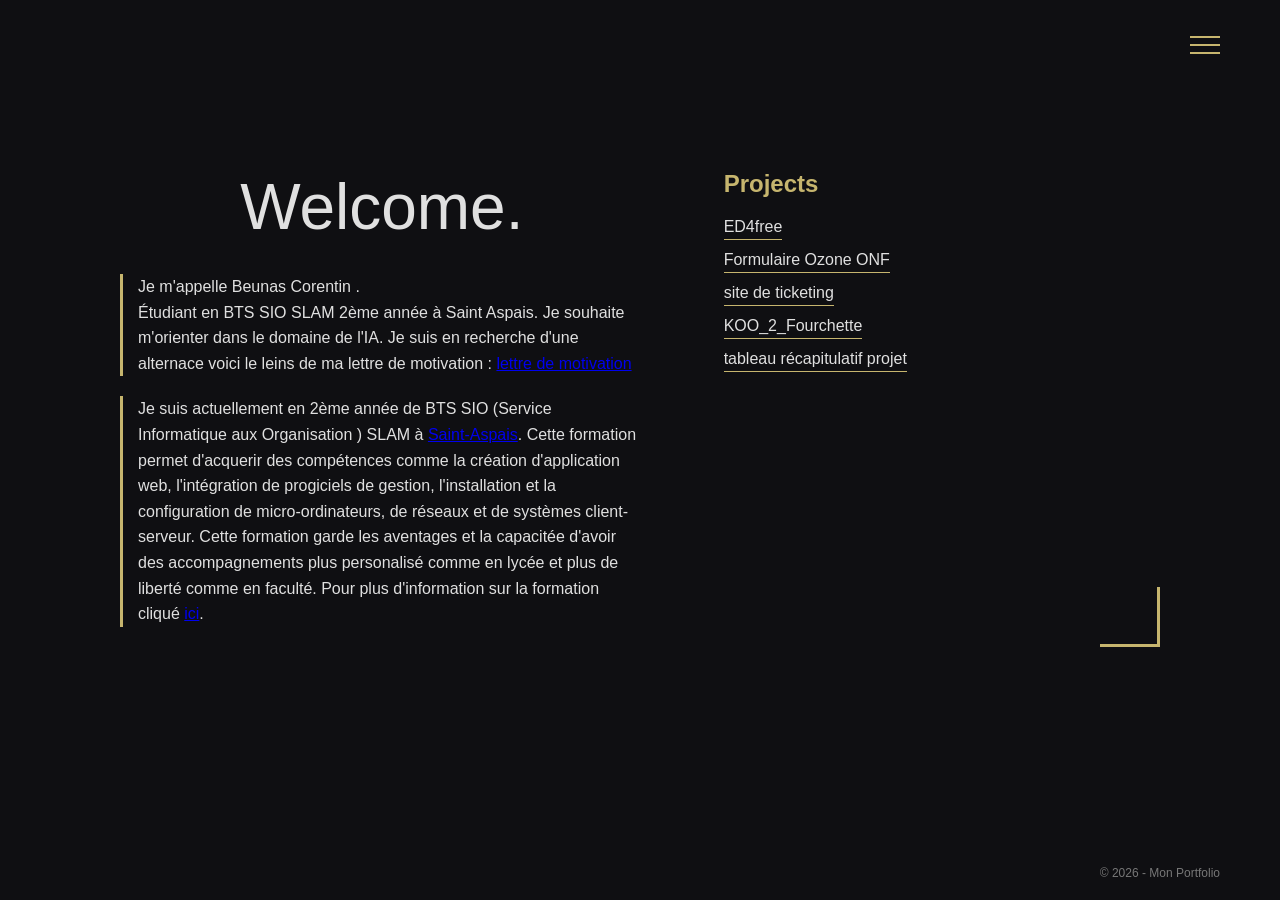
<file: index.html>
<!DOCTYPE html>
<html lang="fr">
<head>
    <meta charset="UTF-8">
    <meta name="viewport" content="width=device-width, initial-scale=1.0">
    <title>Mon Portfolio</title>
    <link rel="stylesheet" href="style.css">
</head>
<body>

<header>
    <div class="logo"></div>
    <div class="menu-deroulant" id="menu">
        <div class="barres" id="barres">
            <span></span>
            <span></span>
            <span></span>
        </div>

        <div class="menu-contenu" id="menuContenu">
            <a href="contact.html">Contact</a>
            <a href="veille.html">Veille technologique</a>
            <a href="parcours.html">Parcours professionnel</a>
            <a href="competences.html">Compétences techniques</a>
            <a href="cv_beunas_corentin_licence_informatique_en_apprentissage_ (1).pdf" target="_blank" class="btn-cv">Voir mon CV</a>
            <a href="cv_beunas_corentin_licence_informatique_en_apprentissage_ (1).pdf" download class="btn-cv">Télécharger mon CV</a>
        </div>
    </div>
</header>

<main class="containerindex">

    <section class="intro">
        <h1>Welcome.</h1>
        <p>
            Je m'appelle Beunas Corentin <strong></strong>.<br>
            Étudiant en BTS SIO SLAM 2ème année à Saint Aspais.
            Je souhaite m'orienter dans le domaine de l'IA.
            Je suis en recherche d'une alternace voici le leins de ma lettre de motivation : <a href="Lettre_de_motivation_alterance_beunas_corentin.pdf" target="_blank">lettre de motivation</a>
        </p>
        <p>
            Je suis actuellement en 2ème année de BTS SIO (Service Informatique aux Organisation ) SLAM à <a href="https://institutionsaintaspais.fr/campus/">Saint-Aspais</a>. Cette formation permet d'acquerir des compétences comme
            la création  d'application web, l'intégration de progiciels de gestion, l'installation et la configuration de micro-ordinateurs, de réseaux et de systèmes client-serveur.
            Cette formation garde les aventages et la capacitée d'avoir des accompagnements plus personalisé comme en lycée et plus de liberté comme en faculté. Pour plus d'information sur la formation cliqué <a href="https://www.legifrance.gouv.fr/jorf/id/JORFTEXT000049926463">ici</a>.
            

            



        </p>
    </section>
    

    <section class="projects">
        <h2>Projects</h2>
        <ul>
            <li><a href="projet1.html">ED4free</a></li>
            <li><a href="projet2.html">Formulaire Ozone ONF</a></li>
            <li><a href="ticket.html">site de ticketing</a></li>
            <li><a href="KOO2FOURCHETTE.html">KOO_2_Fourchette</a></li>
            <a href="tableaurésumerprojets.pdf" target="_blank" class="btn-cv">tableau récapitulatif projet</a>
        </ul>

        <div class="decor-project"></div>
    </section>

</main>

<footer>
    <p>© 2026 - Mon Portfolio</p>
</footer>

<script>
const barres = document.getElementById("barres");
const menu = document.getElementById("menu");
const menuContenu = document.getElementById("menuContenu");

barres.addEventListener("click", () => {
    menuContenu.classList.toggle("open");
});

menu.addEventListener("mouseleave", () => {
    menuContenu.classList.remove("open");
});
</script>

</body>
</html>
</file>
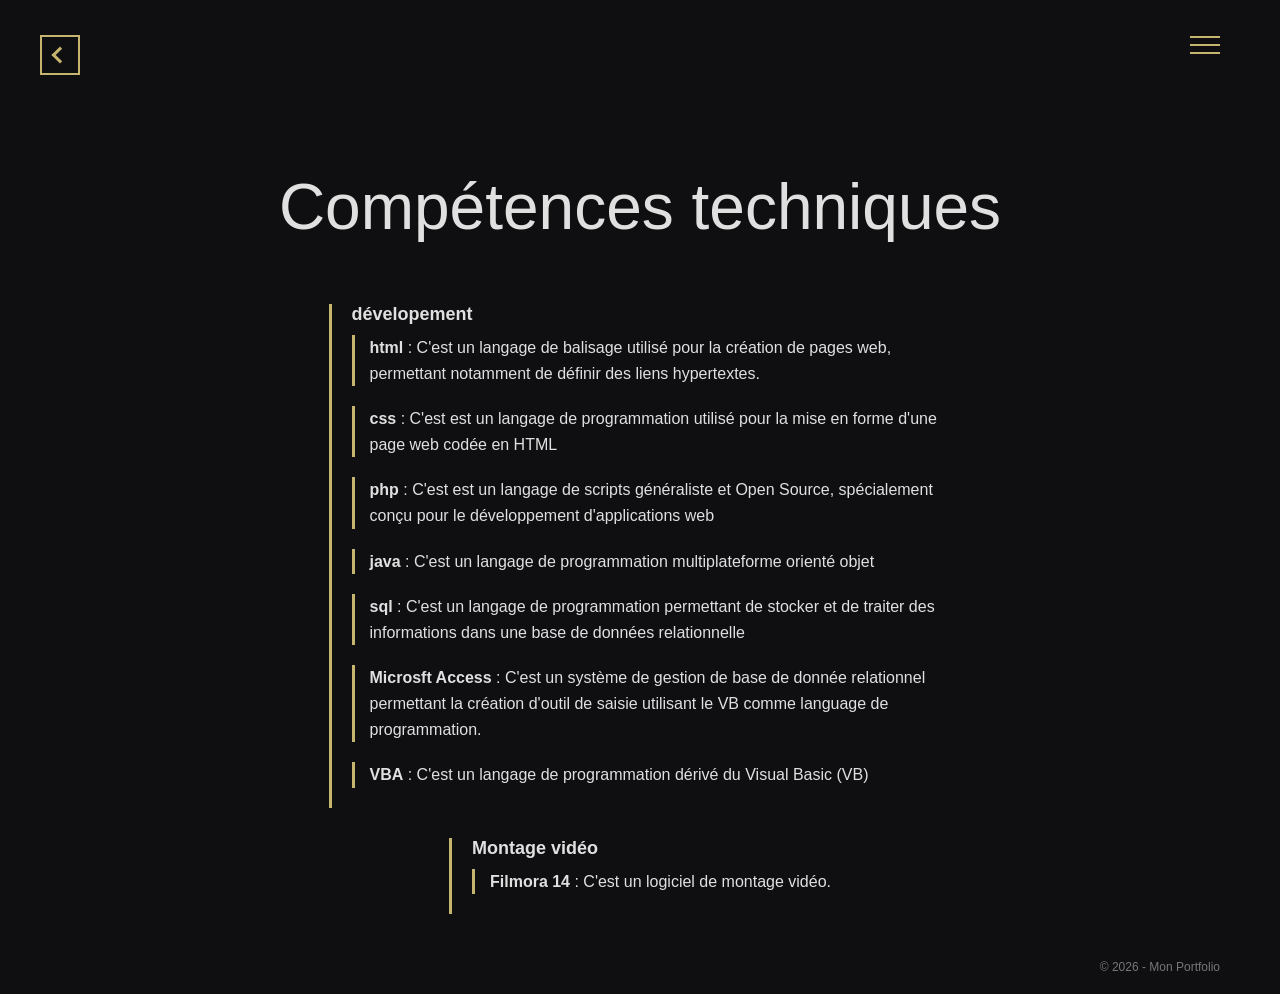
<file: competences.html>
<!DOCTYPE html>
<html lang="fr">
<head>
    <meta charset="UTF-8">
    <meta name="viewport" content="width=device-width, initial-scale=1.0">
    <title>Compétences techniques</title>
    <link rel="stylesheet" href="style.css">
</head>
<body>

<header>
    <a href="index.html" class="btn-retour" aria-label="Retour à l'accueil">
        <span></span>
    </a>

    <div class="logo"></div>
    <div class="menu-deroulant">
        <div class="barres" id="barres">
            <span></span>
            <span></span>
            <span></span>
        </div>

        <div class="menu-contenu" id="menuContenu">
            <a href="contact.html">Contact</a>
            <a href="veille.html">Veille technologique</a>
            <a href="parcours.html">Information pratique</a>
            <a href="competences.html">Compétences techniques</a>
            <a href="cv_beunas_corentin_licence_informatique_en_apprentissage_ (1).pdf" target="_blank" class="btn-cv">Voir mon CV</a>
            <a href="cv_beunas_corentin_licence_informatique_en_apprentissage_ (1).pdf" download class="btn-cv">Télécharger mon CV</a>
        </div>
        </div>
    </div>

</header>

<main class="container">

    <section class="intro">
        <h1>Compétences techniques</h1>
        <div class="bloc-parcours">
            <h3>dévelopement</h3>
            <p>
<strong>html</strong> : C'est un langage de balisage utilisé pour la création de pages web, permettant notamment de définir des liens hypertextes.
</p>
 <p>
<strong>css</strong> :  C'est est un langage de programmation utilisé pour la mise en forme d'une page web codée en HTML
</p>
 <p>
<strong>php</strong> : C'est est un langage de scripts généraliste et Open Source, spécialement conçu pour le développement d'applications web
</p>
 <p>
<strong>java</strong> : C'est un langage de programmation multiplateforme orienté objet
</p>
<p>
<strong>sql</strong> : C'est un langage de programmation permettant de stocker et de traiter des informations dans une base de données relationnelle
</p>
 <p>
<strong>Microsft Access</strong> : C'est un système de gestion de base de donnée relationnel permettant la création d'outil de saisie utilisant le VB comme language de programmation.
            </p>
             <p>
<strong>VBA</strong> : C'est un langage de programmation dérivé du Visual Basic (VB)
            </p>
        </div>


        <div class="bloc-parcours">
            <h3>Montage vidéo</h3>
            <p>
                <strong>Filmora 14</strong> : C'est un logiciel de montage vidéo.
            </p>
</div>

    </section>

</main>

<footer>
    <p>© 2026 - Mon Portfolio</p>
</footer>


<script>
const barres = document.getElementById("barres");
const menuContenu = document.getElementById("menuContenu");

barres.addEventListener("click", () => {
    menuContenu.classList.toggle("open");
});

document.addEventListener("click", (e) => {
    if (!e.target.closest(".menu-deroulant")) {
        menuContenu.classList.remove("open");
    }
});
</script>

</body>
</html>
</file>
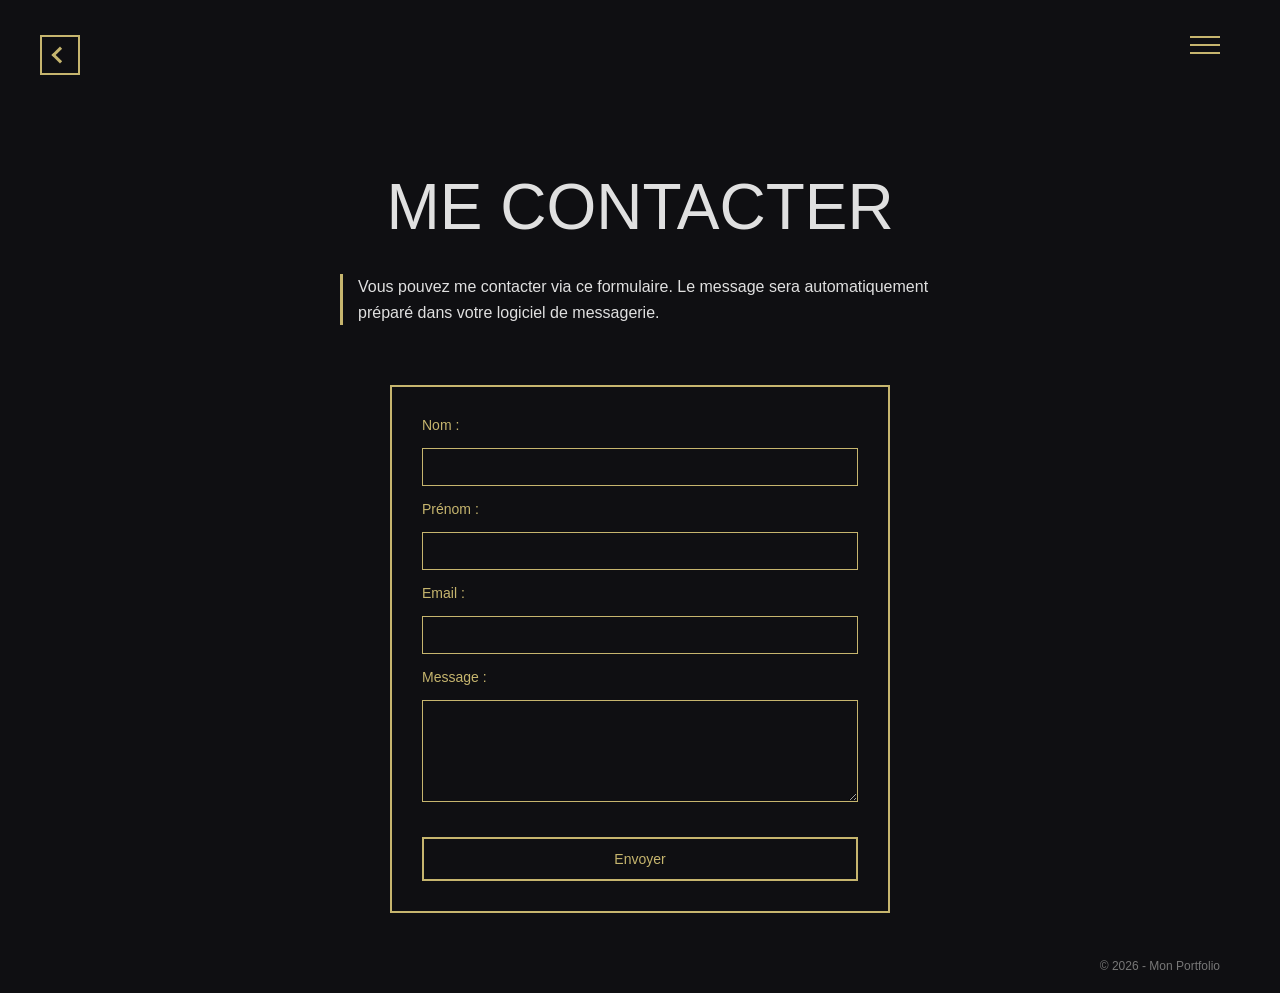
<file: contact.html>
<!DOCTYPE html>
<html lang="fr">
<head>
    <meta charset="UTF-8">
    <meta name="viewport" content="width=device-width, initial-scale=1.0">
    <title>Contact - Mon Portfolio</title>
    <link rel="stylesheet" href="style.css">
</head>
<body>

<header>
    <a href="index.html" class="btn-retour" aria-label="Retour à l'accueil">
        <span></span>
    </a>
    <div class="logo"></div>

 
    <div class="menu-deroulant">
        <div class="barres" id="barres">
            <span></span>
            <span></span>
            <span></span>
        </div>

        <div class="menu-contenu" id="menuContenu">
            <a href="contact.html">Contact</a>
            <a href="veille.html">Veille technologique</a>
            <a href="parcours.html">Information pratique</a>
            <a href="competences.html">Compétences techniques</a>
            <a href="cv_beunas_corentin_licence_informatique_en_apprentissage_ (1).pdf" target="_blank" class="btn-cv">Voir mon CV</a>
            <a href="cv_beunas_corentin_licence_informatique_en_apprentissage_ (1).pdf" download class="btn-cv">Télécharger mon CV</a>
        </div>
    </div>
</header>

<main class="container">


    <section class="intro">
        <h1>ME CONTACTER</h1>

        <p>
            Vous pouvez me contacter via ce formulaire.
            Le message sera automatiquement préparé dans votre logiciel de messagerie.
        </p>
    
        <div class="cadre-contact">
    <form class="form-contact" onsubmit="envoyerMail(event)">
      
        <form class="form-contact" onsubmit="envoyerMail(event)">

            <label>Nom   :</label>
            <input type="text" id="nom" required>

            <label>Prénom   :</label>
            <input type="text" id="prenom" required>

            <label>Email :</label>
            <input type="email" id="email" required>

            <label>Message   :</label>
            <textarea id="message" rows="5" required></textarea>

            <button type="submit">Envoyer</button>
        </form>
        </form>
</div>
</section>

</main>

<footer>
    <p>© 2026 - Mon Portfolio</p>
</footer>


<script>

const barres = document.getElementById("barres");
const menuContenu = document.getElementById("menuContenu");

barres.addEventListener("click", () => {
    menuContenu.classList.toggle("open");
});

document.addEventListener("click", (e) => {
    if (!e.target.closest(".menu-deroulant")) {
        menuContenu.classList.remove("open");
    }
});

function envoyerMail(e) {
    e.preventDefault();

    const nom = document.getElementById("nom").value;
    const prenom = document.getElementById("prenom").value;
    const email = document.getElementById("email").value;
    const message = document.getElementById("message").value;

    const destinataire = "corentinbeunas@gmail.com";
    const sujet = encodeURIComponent("Contact depuis le portfolio");
    const corps = encodeURIComponent(
        "Nom : " + nom + "\n" +
        "Prénom : " + prenom + "\n" +
        "Email : " + email + "\n\n" +
        "Message :\n" + message
    );

    window.location.href =
        `mailto:${destinataire}?subject=${sujet}&body=${corps}`;
}
</script>

</body>
</html>
</file>
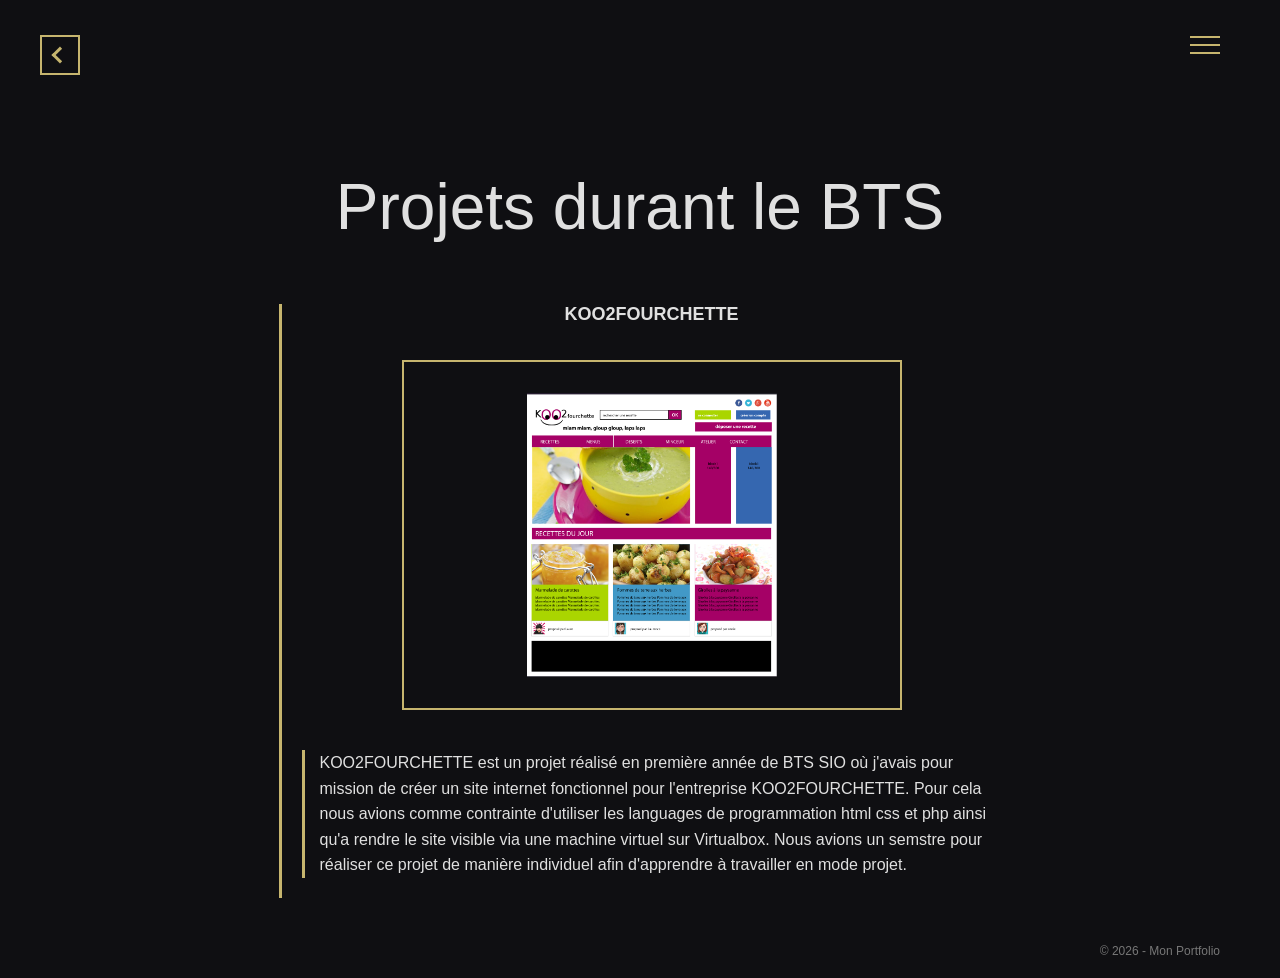
<file: KOO2FOURCHETTE.html>
<!DOCTYPE html>
<html lang="fr">
<head>
    <meta charset="UTF-8">
    <title>Projets durant le BTS - Mon Portfolio</title>
    <link rel="stylesheet" href="style.css">
</head>
<body>

<header>
    <a href="index.html" class="btn-retour" aria-label="Retour à l'accueil">
        <span></span>
    </a>

    <div class="logo"></div>

    <div class="menu-deroulant">
        <div class="barres" id="barres">
            <span></span>
            <span></span>
            <span></span>
        </div>

        <div class="menu-contenu" id="menuContenu">
            <a href="contact.html">Contact</a>
            <a href="veille.html">Veille technologique</a>
            <a href="parcours.html">Information pratique</a>
            <a href="competences.html">Compétences techniques</a>
            <a href="cv_beunas_corentin_licence_informatique_en_apprentissage_ (1).pdf" target="_blank" class="btn-cv">Voir mon CV</a>
            <a href="cv_beunas_corentin_licence_informatique_en_apprentissage_ (1).pdf" download class="btn-cv">Télécharger mon CV</a>
        </div>
    </div>
</header>

<main class="container projet1">

    <section class="intro">

        <h1>Projets durant le BTS</h1>

        <div class="bloc-parcours">
            <h3>KOO2FOURCHETTE</h3>
    <section class="intro">
        <div class="cadreimage">
    <img src="KOO2FOURCHETTE.png" alt="Photo de présentation" class="image-portfolio">
</div>
            <p>
                KOO2FOURCHETTE est un projet réalisé en première année de BTS SIO où j'avais pour mission de créer un
                site internet fonctionnel pour l'entreprise KOO2FOURCHETTE. Pour cela nous avions comme contrainte d'utiliser les languages de programmation html css et php
                ainsi qu'a rendre le site visible via une machine virtuel sur Virtualbox. Nous avions un semstre pour réaliser ce projet de manière individuel afin d'apprendre à travailler en mode projet.

            </p>
        </div>
    </section>
</main>

<footer>
    <p>© 2026 - Mon Portfolio</p>
</footer>

<script>
const barres = document.getElementById("barres");
const menuContenu = document.getElementById("menuContenu");

barres.addEventListener("click", () => {
    menuContenu.classList.toggle("open");
});

document.addEventListener("click", (e) => {
    if (!e.target.closest(".menu-deroulant")) {
        menuContenu.classList.remove("open");
    }
});
</script>

</body>
</html>
</file>
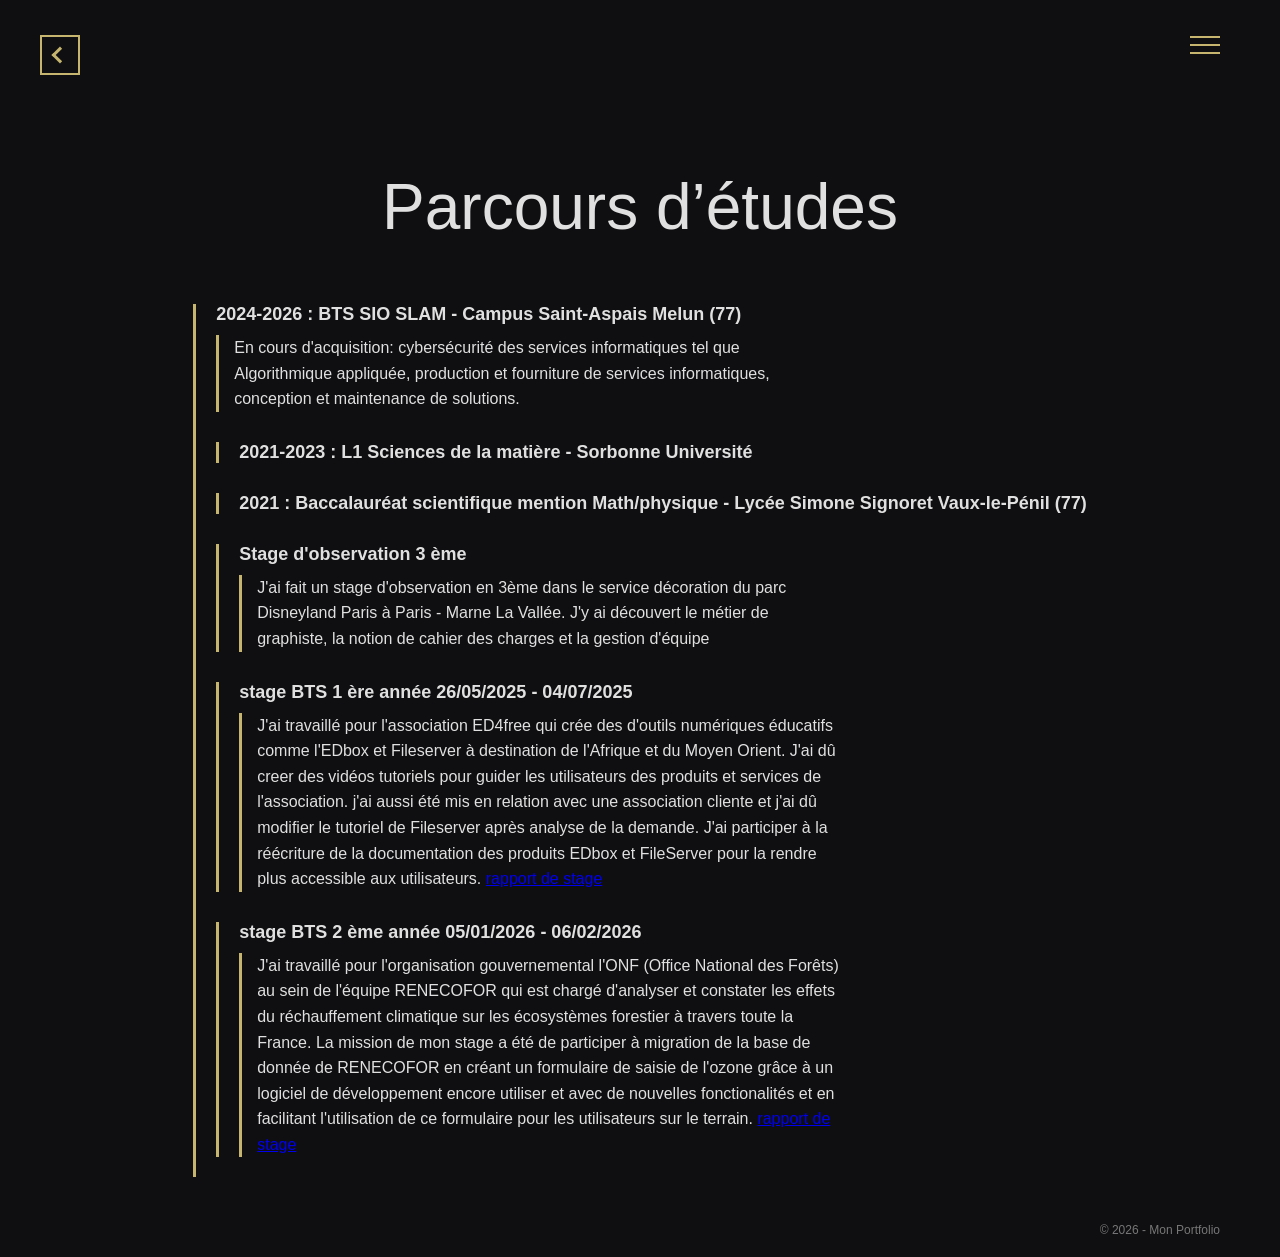
<file: parcours.html>
<!DOCTYPE html>
<html lang="fr">
<head>
    <meta charset="UTF-8">
    <meta name="viewport" content="width=device-width, initial-scale=1.0">
    <title>Parcours d'études - Mon Portfolio</title>
    <link rel="stylesheet" href="style.css">
</head>
<body>

<header>

    <a href="index.html" class="btn-retour" aria-label="Retour à l'accueil">
        <span></span>
    </a>

    <div class="logo"></div>
    <div class="menu-deroulant">
        <div class="barres" id="barres">
            <span></span>
            <span></span>
            <span></span>
        </div>

       <div class="menu-contenu" id="menuContenu">
            <a href="contact.html">Contact</a>
            <a href="veille.html">Veille technologique</a>
            <a href="parcours.html">Information pratique</a>
            <a href="competences.html">Compétences techniques</a>
            <a href="cv_beunas_corentin_licence_informatique_en_apprentissage_ (1).pdf" target="_blank" class="btn-cv">Voir mon CV</a>
            <a href="cv_beunas_corentin_licence_informatique_en_apprentissage_ (1).pdf" download class="btn-cv">Télécharger mon CV</a>
        </div>
    </div>

</header>

<main class="container">

    <section class="intro">
        <h1>Parcours d’études</h1>

        <div class="bloc-parcours">
            <h3>2024-2026 : BTS SIO SLAM - Campus Saint-Aspais Melun (77)</h3>
            <p>
En cours d'acquisition: cybersécurité des services informatiques
tel que Algorithmique appliquée, production et fourniture de
services informatiques, conception et maintenance de solutions.
            </p>

        <div class="bloc-parcours">
            <h3>2021-2023 : L1 Sciences de la matière - Sorbonne Université</h3>

        </div>
        <div class="bloc-parcours">
            <h3>2021 : Baccalauréat scientifique mention Math/physique - Lycée
Simone Signoret Vaux-le-Pénil (77)</h3>

        </div>
                <div class="bloc-parcours">
            <h3>Stage d'observation 3 ème</h3>
            <p>
J'ai fait un stage d'observation en 3ème dans le service décoration du parc Disneyland Paris à Paris - Marne La Vallée. J'y ai découvert le métier de graphiste, la notion de cahier des charges et la gestion d'équipe
            </p>
        </div>
        <div class="bloc-parcours">
            <h3>stage BTS 1 ère année 26/05/2025 - 04/07/2025</h3>
            <p>

J'ai travaillé pour l'association ED4free qui crée des d'outils numériques éducatifs
comme l'EDbox et Fileserver à destination de l'Afrique et du
Moyen Orient.
J'ai dû creer des vidéos tutoriels pour guider les utilisateurs des
produits et services de l'association.
j'ai aussi été mis en relation avec une association cliente et j'ai dû modifier
le tutoriel de Fileserver après analyse de la demande.
J'ai participer à la réécriture de la documentation des produits EDbox et
FileServer pour la rendre plus accessible aux utilisateurs.
<a href="raport de stageED4free.pdf" target="_blank">rapport de stage</a>
            </p>
        </div>
        <div class="bloc-parcours">
            <h3>stage BTS 2 ème année 05/01/2026 - 06/02/2026</h3>
            <p>

J'ai travaillé pour l'organisation gouvernemental l'ONF (Office National des Forêts) au sein de l'équipe RENECOFOR qui est chargé d'analyser et constater les effets du réchauffement climatique sur les écosystèmes forestier à travers toute la France.

La mission de mon stage a été de participer à migration de la base de donnée de RENECOFOR en créant un formulaire de saisie de l'ozone grâce à un logiciel de développement encore utiliser et avec de nouvelles fonctionalités et en facilitant l'utilisation de ce formulaire pour les utilisateurs sur le terrain.
<a href="Rapport_de_stage_Beunas_Corentin_BTS_SIO_SLAM.pdf" target="_blank">rapport de stage</a>
            </p>
        </div>
    </section>

</main>

<footer>
    <p>© 2026 - Mon Portfolio</p>
</footer>


<script>
const barres = document.getElementById("barres");
const menuContenu = document.getElementById("menuContenu");

barres.addEventListener("click", () => {
    menuContenu.classList.toggle("open");
});

document.addEventListener("click", (e) => {
    if (!e.target.closest(".menu-deroulant")) {
        menuContenu.classList.remove("open");
    }
});
</script>

</body>
</html>
</file>
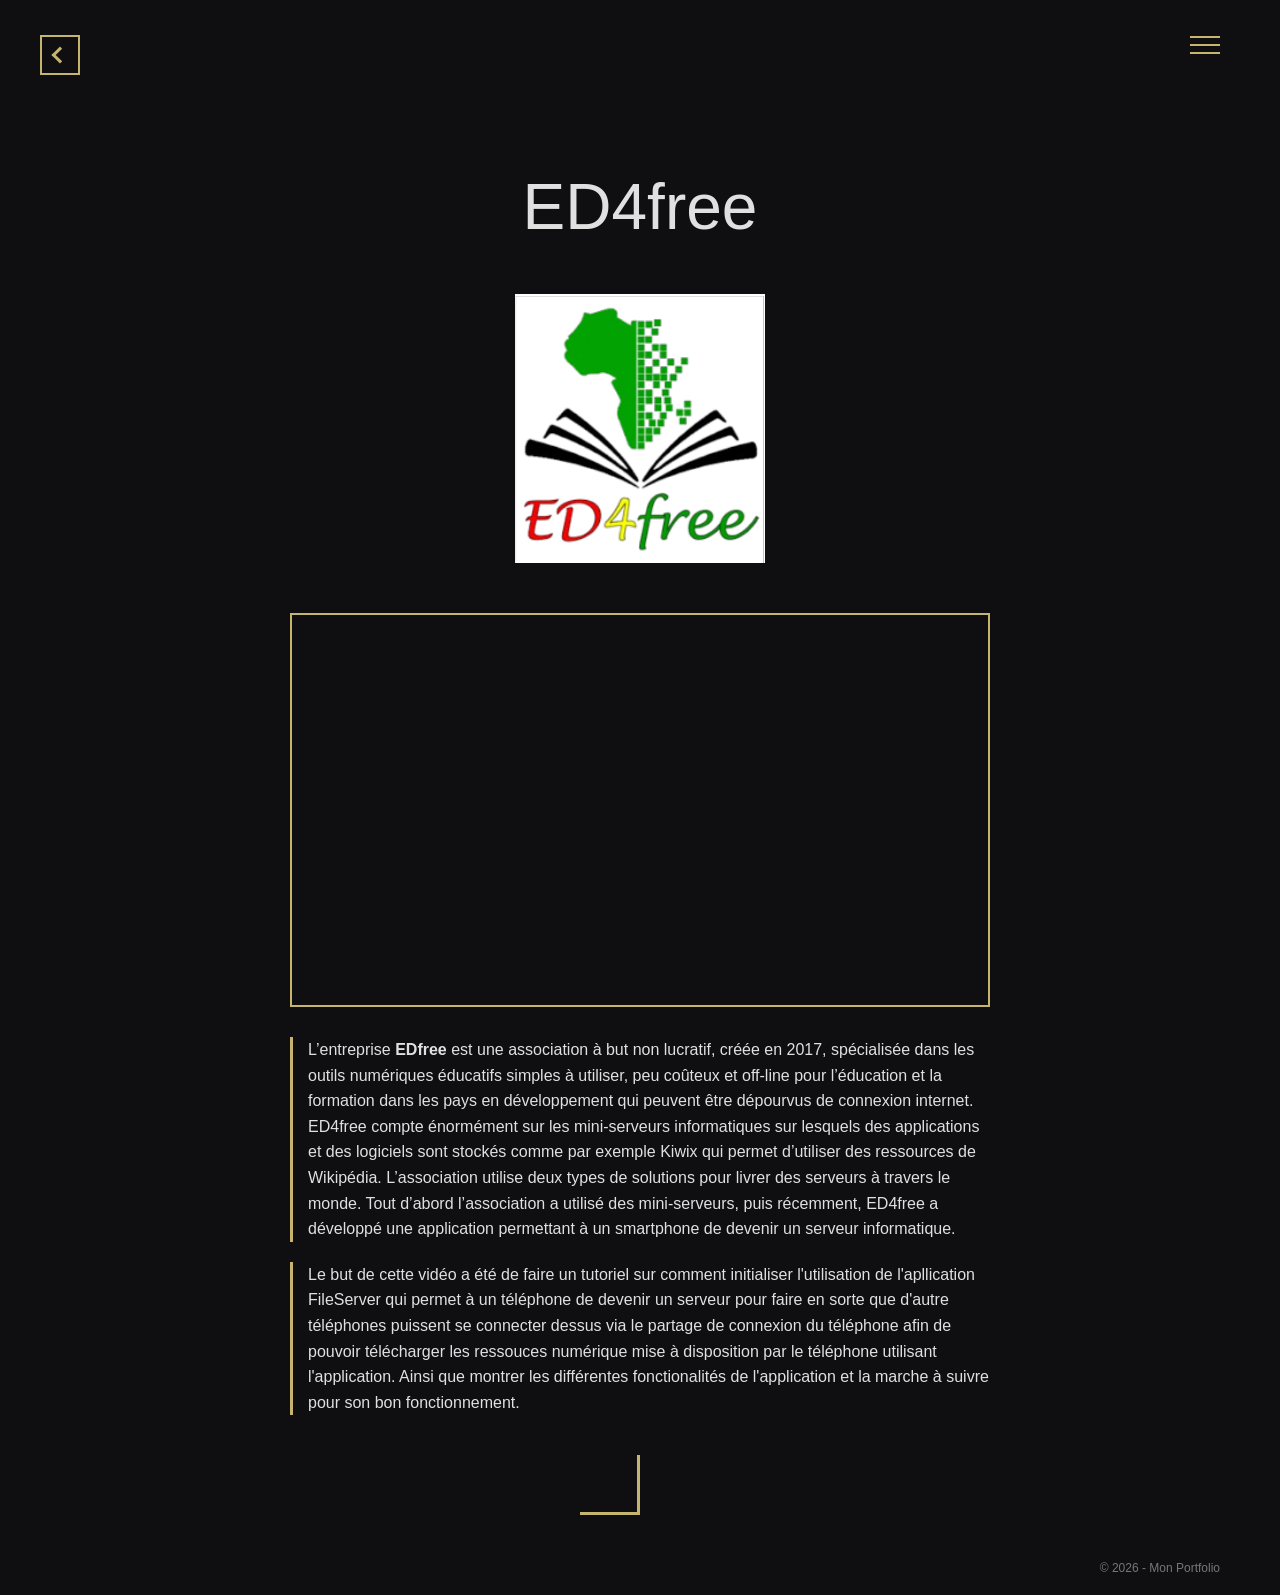
<file: projet1.html>
<!DOCTYPE html>
<html lang="fr">
<head>
    <meta charset="UTF-8">
    <meta name="viewport" content="width=device-width, initial-scale=1.0">
    <title>Projet 1 - Mon Portfolio</title>
    <link rel="stylesheet" href="style.css">
</head>
<body>

<header>
    <a href="index.html" class="btn-retour" aria-label="Retour à l'accueil">
        <span></span>
    </a>
    <div class="logo"></div>

    <div class="menu-deroulant" id="menu">
        <div class="barres" id="barres">
            <span></span>
            <span></span>
            <span></span>
        </div>
<div class="menu-contenu" id="menuContenu">
            <a href="contact.html">Contact</a>
            <a href="veille.html">Veille technologique</a>
            <a href="parcours.html">Information pratique</a>
            <a href="competences.html">Compétences techniques</a>
            <a href="cv_beunas_corentin_licence_informatique_en_apprentissage_ (1).pdf" target="_blank" class="btn-cv">Voir mon CV</a>
            <a href="cv_beunas_corentin_licence_informatique_en_apprentissage_ (1).pdf" download class="btn-cv">Télécharger mon CV</a>
        </div>
        
    </div>
</header>
<main class="container projet1">

    <section class="intro">
        <h1>ED4free</h1>
        <img src="ED4Free.png" alt="Photo de présentation" class="image-portfolio">

    <iframe
        src="https://www.youtube.com/embed/9iJMPffODXo?autoplay=1&mute=1" 
        title="Vidéo Projet 1"
        frameborder="0"
        allow="autoplay; encrypted-media"
        allowfullscreen>
    </iframe>
        <p>
            L’entreprise <strong> EDfree </strong> est une association à but non lucratif, créée en 2017, spécialisée dans les outils
numériques éducatifs simples à utiliser, peu coûteux et off-line pour l’éducation et la formation dans
les pays en développement qui peuvent être dépourvus de connexion internet.
ED4free compte énormément sur les mini-serveurs informatiques sur lesquels des applications et
des logiciels sont stockés comme par exemple Kiwix qui permet d’utiliser des ressources de
Wikipédia. L’association utilise deux types de solutions pour livrer des serveurs à travers le monde.
Tout d’abord l’association a utilisé des mini-serveurs, puis récemment, ED4free a développé une
application permettant à un smartphone de devenir un serveur informatique.
        </p>

        <p>
            Le but de cette vidéo a été de faire un tutoriel sur comment initialiser l'utilisation de 
            l'apllication FileServer qui permet à un téléphone de devenir un serveur pour faire en sorte 
            que d'autre téléphones puissent se connecter dessus via le partage de connexion du téléphone afin 
            de pouvoir télécharger les ressouces numérique mise à disposition par le téléphone utilisant l'application. 
            Ainsi que montrer les différentes fonctionalités de l'application et la marche à suivre pour son bon fonctionnement.
        </p>
</div>

    <section class="projects">
        <ul>
        </ul>

        <div class="decor-project"></div>
    </section>

</main>

<footer>
    <p>© 2026 - Mon Portfolio</p>
</footer>

<script>
const barres = document.getElementById("barres");
const menuContenu = document.getElementById("menuContenu");

barres.addEventListener("click", () => {
    menuContenu.classList.toggle("open");
});

document.addEventListener("click", (e) => {
    if (!e.target.closest(".menu-deroulant")) {
        menuContenu.classList.remove("open");
    }
});
</script>

</body>
</html>
</file>
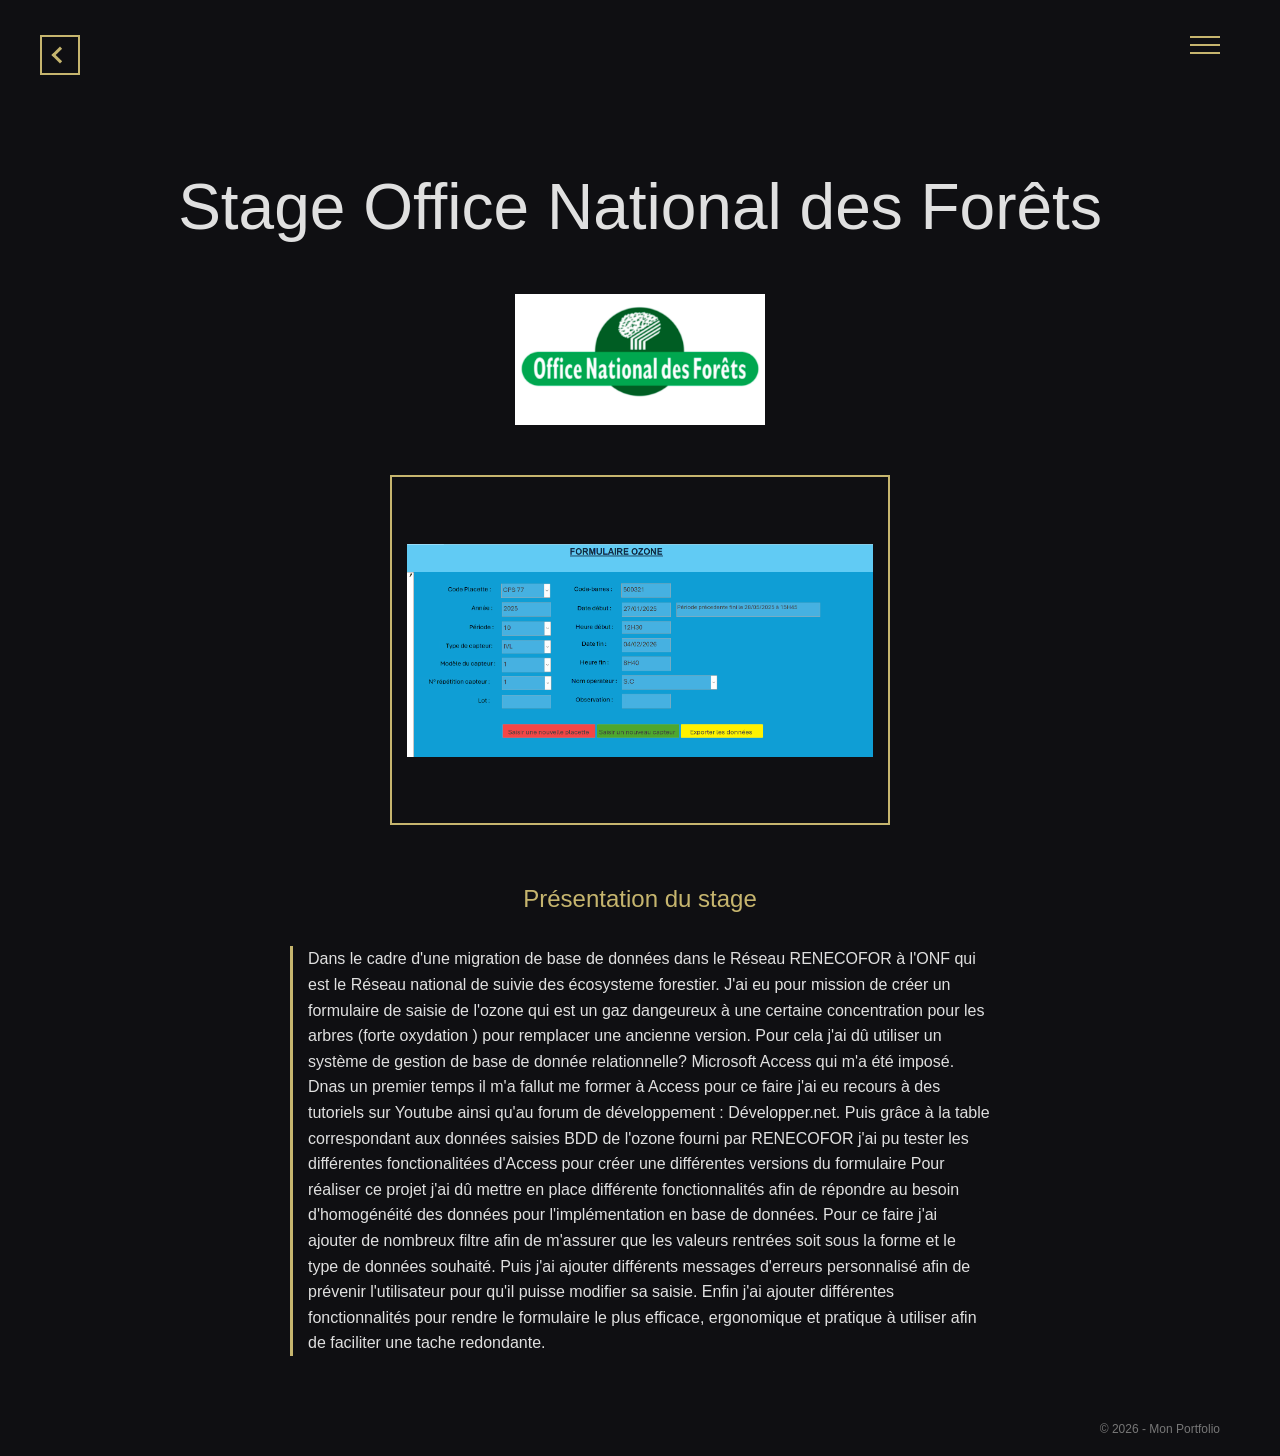
<file: projet2.html>
<!DOCTYPE html>
<html lang="fr">
<head>
    <meta charset="UTF-8">
    <meta name="viewport" content="width=device-width, initial-scale=1.0">
    <title>Projet - Mon Portfolio</title>
    <link rel="stylesheet" href="style.css">
</head>
<body>

<header>
    <a href="index.html" class="btn-retour" aria-label="Retour à l'accueil">
        <span></span>
    </a>
    <div class="logo"></div>

    <div class="menu-deroulant">
        <div class="barres" id="barres">
            <span></span>
            <span></span>
            <span></span>
        </div>

        <div class="menu-contenu" id="menuContenu">
            <a href="contact.html">Contact</a>
            <a href="veille.html">Veille technologique</a>
            <a href="parcours.html">Information pratique</a>
            <a href="competences.html">Compétences techniques</a>
            <a href="cv_beunas_corentin_licence_informatique_en_apprentissage_ (1).pdf" target="_blank" class="btn-cv">Voir mon CV</a>
            <a href="cv_beunas_corentin_licence_informatique_en_apprentissage_ (1).pdf" download class="btn-cv">Télécharger mon CV</a>
        </div>
    </div>
</header>

<main class="container projet2">

    <section class="intro intro-projet2">
        <h1>Stage Office National des Forêts</h1>
        <img src="Officenf.png" alt="Photo de présentation" class="image-portfolio">

         <div class="cadreimage">
    <img src="captureozonef.png" alt="Photo de présentation" class="image-portfolioprojet2">
</div>

         <h2>Présentation du stage </h2><br>
        <p>


            Dans le cadre d'une migration de base de données dans le Réseau RENECOFOR à l'ONF qui est le Réseau national de suivie des écosysteme forestier.
            J'ai eu pour mission de créer un formulaire de saisie de l'ozone qui est un gaz
            dangeureux à une certaine concentration pour les arbres (forte oxydation ) pour remplacer une ancienne version.
            Pour cela j'ai dû utiliser un système de gestion de base de donnée relationnelle? Microsoft Access qui m'a été imposé.
            Dnas un premier temps il m'a fallut me former à Access pour ce faire j'ai eu recours à des tutoriels sur Youtube
            ainsi qu'au forum de développement : Développer.net.

            Puis grâce à la table correspondant aux données saisies BDD de l'ozone fourni par RENECOFOR j'ai pu tester les différentes fonctionalitées d'Access
            pour créer une différentes versions du formulaire 

            Pour réaliser ce projet j'ai dû mettre en place différente fonctionnalités afin de répondre au besoin d'homogénéité
            des données pour l'implémentation en base de données.
            Pour ce faire j'ai ajouter de nombreux filtre afin de m'assurer que les valeurs rentrées soit sous la forme et le type de données souhaité.
            Puis j'ai ajouter différents messages d'erreurs personnalisé afin de prévenir l'utilisateur pour qu'il puisse modifier sa saisie.

            Enfin j'ai ajouter différentes fonctionnalités pour rendre le formulaire le plus efficace, ergonomique et pratique à utiliser
            afin de faciliter une tache redondante. 

        </p>
    </section>
</main>

<footer>
    <p>© 2026 - Mon Portfolio</p>
</footer>

<script>
const barres = document.getElementById("barres");
const menuContenu = document.getElementById("menuContenu");

barres.addEventListener("click", () => {
    menuContenu.classList.toggle("open");
});

document.addEventListener("click", (e) => {
    if (!e.target.closest(".menu-deroulant")) {
        menuContenu.classList.remove("open");
    }
});
</script>

</body>
</html>
</file>
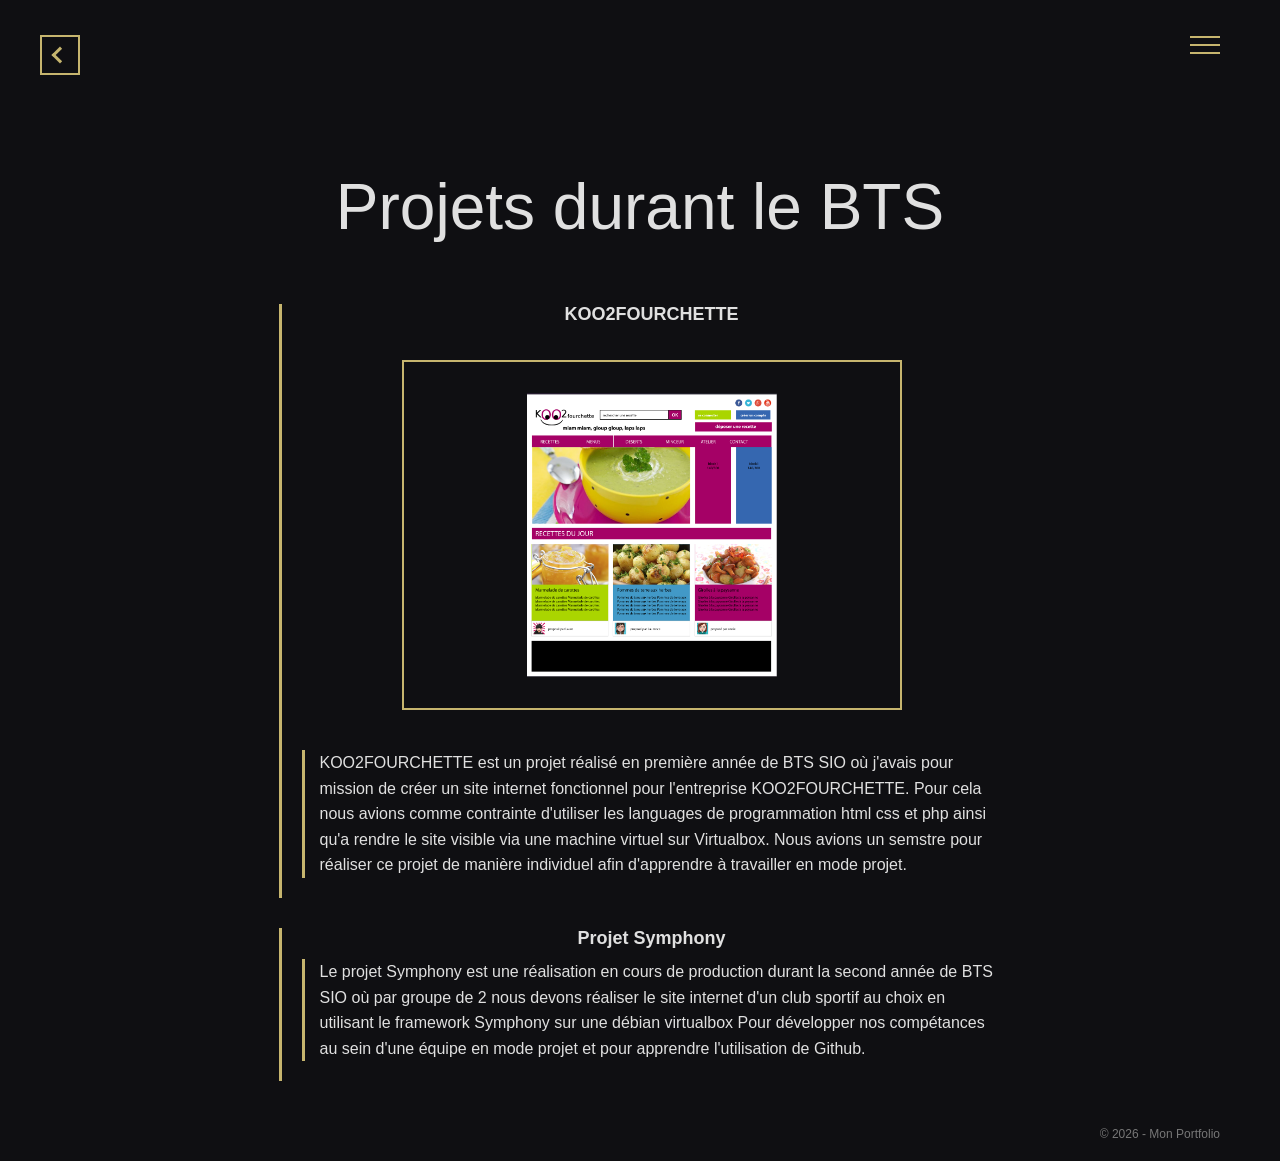
<file: projetbts.html>
<!DOCTYPE html>
<html lang="fr">
<head>
    <meta charset="UTF-8">
    <title>Projets durant le BTS - Mon Portfolio</title>
    <link rel="stylesheet" href="style.css">
</head>
<body>

<header>
    <a href="index.html" class="btn-retour" aria-label="Retour à l'accueil">
        <span></span>
    </a>

    <div class="logo"></div>

    <div class="menu-deroulant">
        <div class="barres" id="barres">
            <span></span>
            <span></span>
            <span></span>
        </div>

        <div class="menu-contenu" id="menuContenu">
            <a href="contact.html">Contact</a>
            <a href="veille.html">Veille technologique</a>
            <a href="parcours.html">Information pratique</a>
            <a href="competences.html">Compétences techniques</a>
            <a href="projetbts.html">Projet durant le BTS</a>
            <a href="cv_beunas_corentin_licence_informatique_en_apprentissage_ (1).pdf" target="_blank" class="btn-cv">Voir mon CV</a>
            <a href="cv_beunas_corentin_licence_informatique_en_apprentissage_ (1).pdf" download class="btn-cv">Télécharger mon CV</a>
        </div>
    </div>
</header>

<main class="container projet1">

    <section class="intro">

        <h1>Projets durant le BTS</h1>

        <div class="bloc-parcours">
            <h3>KOO2FOURCHETTE</h3>
    <section class="intro">
        <div class="cadreimage">
    <img src="KOO2FOURCHETTE.png" alt="Photo de présentation" class="image-portfolio">
</div>
            <p>
                KOO2FOURCHETTE est un projet réalisé en première année de BTS SIO où j'avais pour mission de créer un
                site internet fonctionnel pour l'entreprise KOO2FOURCHETTE. Pour cela nous avions comme contrainte d'utiliser les languages de programmation html css et php
                ainsi qu'a rendre le site visible via une machine virtuel sur Virtualbox. Nous avions un semstre pour réaliser ce projet de manière individuel afin d'apprendre à travailler en mode projet.

            </p>
        </div>

        <div class="bloc-parcours">
            <h3>Projet Symphony</h3>
            <p>
                Le projet Symphony est une réalisation en cours de production durant la second année de BTS SIO où par groupe de 2 nous 
                devons réaliser le site internet d'un club sportif au choix en utilisant le framework Symphony sur une débian virtualbox Pour
                développer nos compétances au sein d'une équipe en mode projet et pour apprendre l'utilisation de Github.
            </p>
        </div>
    </section>

</main>

<footer>
    <p>© 2026 - Mon Portfolio</p>
</footer>

<script>
const barres = document.getElementById("barres");
const menuContenu = document.getElementById("menuContenu");

barres.addEventListener("click", () => {
    menuContenu.classList.toggle("open");
});

document.addEventListener("click", (e) => {
    if (!e.target.closest(".menu-deroulant")) {
        menuContenu.classList.remove("open");
    }
});
</script>

</body>
</html>
</file>
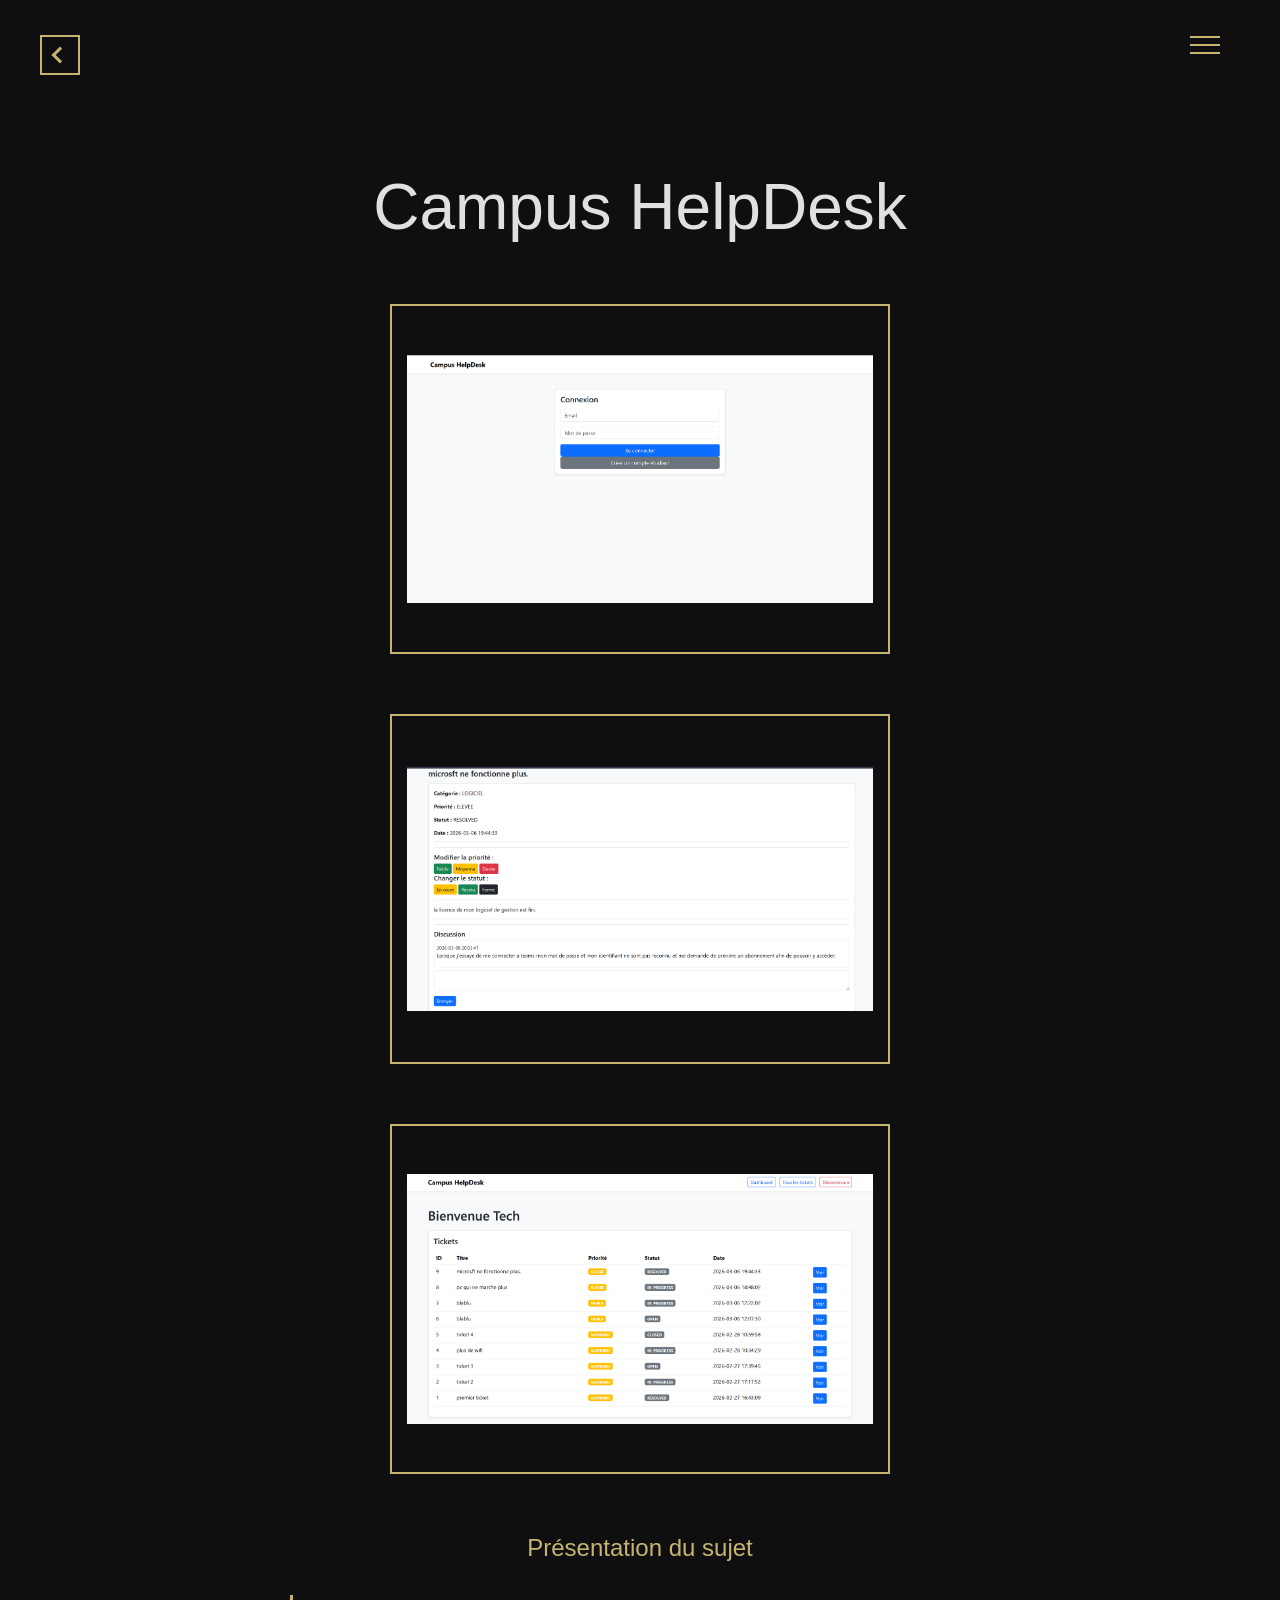
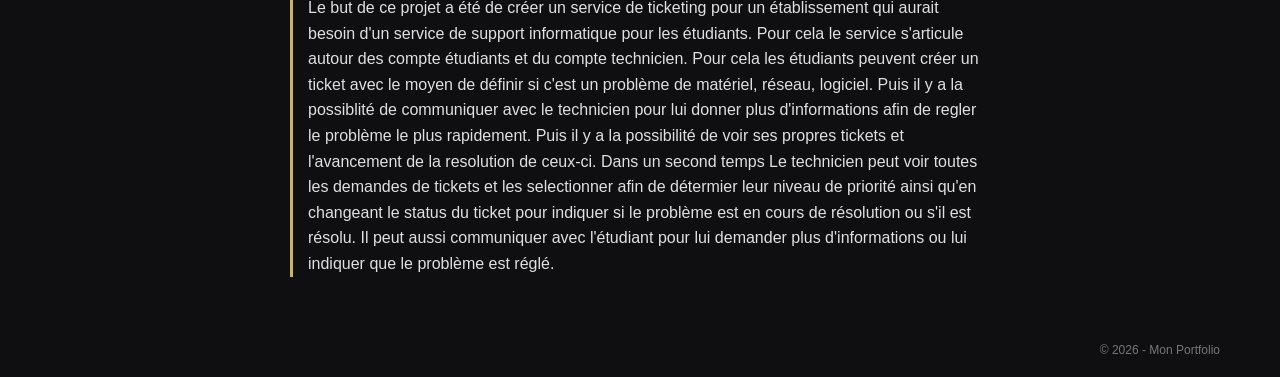
<file: ticket.html>
<!DOCTYPE html>
<html lang="fr">
<head>
    <meta charset="UTF-8">
    <meta name="viewport" content="width=device-width, initial-scale=1.0">
    <title>Projet - Mon Portfolio</title>
    <link rel="stylesheet" href="style.css">
</head>
<body>

<header>
    <a href="index.html" class="btn-retour" aria-label="Retour à l'accueil">
        <span></span>
    </a>
    <div class="logo"></div>

    <div class="menu-deroulant">
        <div class="barres" id="barres">
            <span></span>
            <span></span>
            <span></span>
        </div>

        <div class="menu-contenu" id="menuContenu">
            <a href="contact.html">Contact</a>
            <a href="veille.html">Veille technologique</a>
            <a href="parcours.html">Information pratique</a>
            <a href="competences.html">Compétences techniques</a>
            <a href="cv_beunas_corentin_licence_informatique_en_apprentissage_ (1).pdf" target="_blank" class="btn-cv">Voir mon CV</a>
            <a href="cv_beunas_corentin_licence_informatique_en_apprentissage_ (1).pdf" download class="btn-cv">Télécharger mon CV</a>
        </div>
    </div>
</header>

<main class="container projet2">

    <section class="intro intro-projet2">
        <h1>Campus HelpDesk</h1>
        <div class="cadreimage">
    <img src="Capture d'écran 2026-03-29 181441.png" alt="Photo de présentation" class="image-portfolioprojet2">
</div>  
         <div class="cadreimage">
    <img src="Capture d'écran 2026-03-29 184712.png" alt="Photo de présentation" class="image-portfolioprojet2">
</div>
<div class="cadreimage">
    <img src="Capture d'écran 2026-03-29 175952.png" alt="Photo de présentation" class="image-portfolioprojet2">
</div>

         <h2>Présentation du sujet</h2><br>
        <p>


            Le but de ce projet a été de créer un service de ticketing pour un établissement qui aurait besoin d'un service de support informatique pour les étudiants.
            Pour cela le service s'articule autour des compte étudiants et du compte technicien. Pour cela les étudiants peuvent créer un ticket avec le moyen de définir
            si c'est un problème de matériel, réseau, logiciel. Puis il y a la possiblité de communiquer avec le technicien pour lui donner plus d'informations afin de regler le problème le plus rapidement.
            Puis il y a la possibilité de voir ses propres tickets et l'avancement de la resolution de ceux-ci.

            Dans un second temps Le technicien peut voir toutes les demandes de tickets et les selectionner afin de détermier leur
            niveau de priorité ainsi qu'en changeant le status du ticket pour indiquer si le problème est en cours de résolution ou s'il est résolu. Il peut aussi communiquer avec l'étudiant pour lui demander plus d'informations ou lui indiquer que le problème est réglé.

        </p>
    </section>
</main>

<footer>
    <p>© 2026 - Mon Portfolio</p>
</footer>

<script>
const barres = document.getElementById("barres");
const menuContenu = document.getElementById("menuContenu");

barres.addEventListener("click", () => {
    menuContenu.classList.toggle("open");
});

document.addEventListener("click", (e) => {
    if (!e.target.closest(".menu-deroulant")) {
        menuContenu.classList.remove("open");
    }
});
</script>

</body>
</html>
</file>
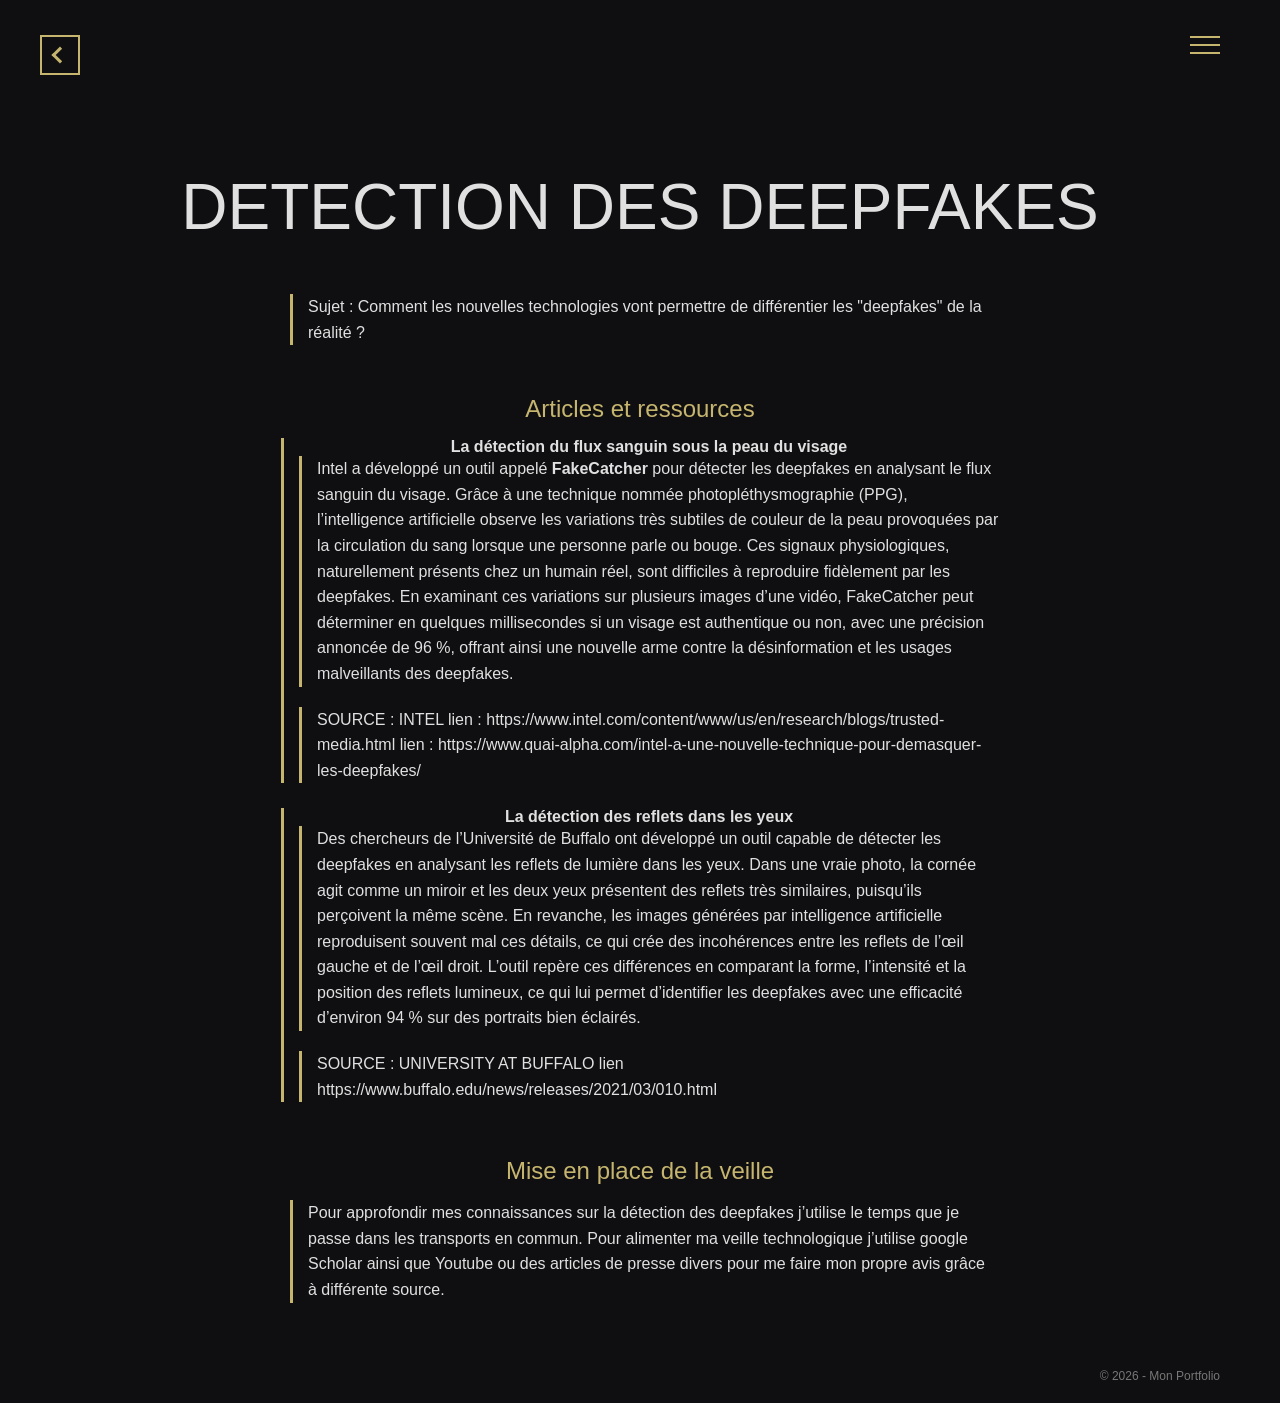
<file: veille.html>
<!DOCTYPE html>
<html lang="fr">
<head>
    <meta charset="UTF-8">
    <meta name="viewport" content="width=device-width, initial-scale=1.0">
    <title>Veille technologique - Mon Portfolio</title>
    <link rel="stylesheet" href="style.css">
</head>
<body>

<header>
    <a href="index.html" class="btn-retour" aria-label="Retour à l'accueil">
        <span></span>
    </a>

    <div class="logo"></div>

    <div class="menu-deroulant">
        <div class="barres" id="barres">
            <span></span>
            <span></span>
            <span></span>
        </div>

        <div class="menu-contenu" id="menuContenu">
            <a href="contact.html">Contact</a>
            <a href="veille.html">Veille technologique</a>
            <a href="parcours.html">Information pratique</a>
            <a href="competences.html">Compétences techniques</a>
            <a href="cv_beunas_corentin_licence_informatique_en_apprentissage_ (1).pdf" target="_blank" class="btn-cv">Voir mon CV</a>
            <a href="cv_beunas_corentin_licence_informatique_en_apprentissage_ (1).pdf" download class="btn-cv">Télécharger mon CV</a>
        </div>
    </div>
</header>

<main class="container projet2">

    <section class="intro intro-projet2">


                <h1>DETECTION DES DEEPFAKES</h1> 

            </p> 
            <p> 

                
                    Sujet : Comment les nouvelles technologies vont permettre de différentier les "deepfakes" de la réalité ?
            </p> 

         

         

            <h2>Articles et ressources</h2> 

 

            <ul class="liste-veille"> 

                <li> 

                    <strong> La détection du flux sanguin sous la peau du visage </strong><br> 

                    <p> 

                        Intel a développé un outil appelé <strong>FakeCatcher</strong> pour détecter les deepfakes en analysant le flux sanguin du visage. Grâce à une technique nommée photopléthysmographie (PPG), l’intelligence artificielle observe les variations très subtiles de couleur de la peau provoquées par la circulation du sang lorsque une personne parle ou bouge. Ces signaux physiologiques, naturellement présents chez un humain réel, sont difficiles à reproduire fidèlement par les deepfakes. En examinant ces variations sur plusieurs images d’une vidéo, FakeCatcher peut déterminer en quelques millisecondes si un visage est authentique ou non, avec une précision annoncée de 96 %, offrant ainsi une nouvelle arme contre la désinformation et les usages malveillants des deepfakes. 
 
                    </p> 
                                        <p> 
SOURCE : INTEL
lien : https://www.intel.com/content/www/us/en/research/blogs/trusted-media.html 
lien : https://www.quai-alpha.com/intel-a-une-nouvelle-technique-pour-demasquer-les-deepfakes/
 </p>
                </li> 

 

                <li> 

                    <strong> La détection des reflets dans les yeux </strong><br> 

                    <p> 

                        Des chercheurs de l’Université de Buffalo ont développé un outil capable de détecter les deepfakes en analysant les reflets de lumière dans les yeux. Dans une vraie photo, la cornée agit comme un miroir et les deux yeux présentent des reflets très similaires, puisqu’ils perçoivent la même scène. En revanche, les images générées par intelligence artificielle reproduisent souvent mal ces détails, ce qui crée des incohérences entre les reflets de l’œil gauche et de l’œil droit. L’outil repère ces différences en comparant la forme, l’intensité et la position des reflets lumineux, ce qui lui permet d’identifier les deepfakes avec une efficacité d’environ 94 % sur des portraits bien éclairés. 
 </p> 
                                        <p> 
SOURCE : UNIVERSITY AT BUFFALO
lien https://www.buffalo.edu/news/releases/2021/03/010.html
 </p>
                </li> 

            </ul> 

        

            <h2>Mise en place de la veille</h2> 

            <p> 

               Pour approfondir mes connaissances sur la détection des deepfakes j’utilise le temps que je passe dans les transports en commun. Pour alimenter ma veille technologique j’utilise google Scholar ainsi que Youtube ou des articles de presse divers pour me faire mon propre avis grâce à différente source. 

            </p> 

 
        

    </section>


</main>

<footer>
    <p>© 2026 - Mon Portfolio</p>
</footer>

<script>
const barres = document.getElementById("barres");
const menuContenu = document.getElementById("menuContenu");

barres.addEventListener("click", () => {
    menuContenu.classList.toggle("open");
});

document.addEventListener("click", (e) => {
    if (!e.target.closest(".menu-deroulant")) {
        menuContenu.classList.remove("open");
    }
});
</script>

</body>
</html>
</file>
<file: style.css>
* {
    margin: 0;
    padding: 0;
    box-sizing: border-box;
    font-family: "Segoe UI", sans-serif;
    user-select: none;
}

body {
    background: #0f0f12;
    color: #e0e0e0;
    min-height: 100vh;
    position: relative;
}

header {
    display: flex;
    justify-content: space-between;
    align-items: center;
    padding: 30px 60px;
}

.logo {
    font-size: 22px;
    font-weight: bold;
    color: #c6b56e;
    cursor: default;
}

.menu-deroulant {
    position: relative;
}

.barres {
    width: 30px;
    cursor: pointer;
}

.barres span {
    display: block;
    height: 2px;
    background: #c6b56e;
    margin: 6px 0;
}

.menu-contenu {
    display: none;
    position: absolute;
    right: 0;
    top: 100%;
    background: #18181c;
    border: 1px solid #c6b56e;
    min-width: 220px;
    z-index: 10;
}

.menu-contenu.open {
    display: block;
}

.menu-contenu a {
    display: block;
    padding: 14px;
    color: #e0e0e0;
    text-decoration: none;
}

.menu-contenu a:hover {
    background: #c6b56e;
    color: #0f0f12;
}

.container {
    padding: 80px 120px;
    gap: 80px;
    align-items: center;
}
.containerindex {
    display: grid;
    grid-template-columns: 1.2fr 1fr;
    padding: 80px 120px;
    gap: 80px;
}


.intro {
    display: flex;
    flex-direction: column;
    align-items: center;
}

.intro h1 {
    font-size: 64px;
    font-weight: 300;
    margin-bottom: 30px;
}

.intro p {
    max-width: 600px;
    line-height: 1.6;
    margin-bottom: 20px;
    border-left: 3px solid #c6b56e;
    padding-left: 15px;
}

.projects {
    position: relative;
    padding-bottom: 30px;
}

.projects h2 {
    font-size: 24px;
    margin-bottom: 20px;
    color: #c6b56e;
}

.projects ul {
    list-style: none;
}

.projects li {
    margin-bottom: 15px;
}

.projects a {
    color: #e0e0e0;
    text-decoration: none;
    border-bottom: 1px solid #c6b56e;
    padding-bottom: 4px;
}

.projects a:hover {
    color: #c6b56e;
}

.decor-project {

    position: absolute;
    bottom: 0;
    right: 0;
    width: 60px;
    height: 60px;
    border-right: 3px solid #c6b56e;
    border-bottom: 3px solid #c6b56e;
    pointer-events: none;
}

footer {
    position: absolute;
    bottom: 20px;
    right: 60px;
    font-size: 12px;
    color: #777;
}

.video-projet,
.container.projet1 iframe {
    width: 100%;
    max-width: 700px;
    aspect-ratio: 16 / 9;
    border: 2px solid #c6b56e;
    margin: 30px auto;
}

.video-projet iframe {
    width: 100%;
    height: 100%;
}

.btn-retour {
    position: absolute;
    top: 35px;
    left: 40px;
    width: 40px;
    height: 40px;
    border: 2px solid #c6b56e;
    display: flex;
    align-items: center;
    justify-content: center;
    text-decoration: none;
}

.btn-retour span {
    width: 12px;
    height: 12px;
    border-right: 3px solid #c6b56e;
    border-bottom: 3px solid #c6b56e;
    transform: rotate(135deg);
}

.btn-retour:hover {
    background: #c6b56e;
}

.btn-retour:hover span {
    border-color: #0f0f12;
}

.bloc-parcours {
    margin-top: 30px;
    padding-left: 20px;
    border-left: 3px solid #c6b56e;
}

.bloc-parcours h3 {
    margin-bottom: 5px;
    font-size: 18px;
}

.bloc-parcours span {
    font-size: 14px;
    color: #aaa;
}

.bloc-parcours p,
.cadre-veille p {
    margin-top: 10px;
    line-height: 1.6;
}

.cadreimage {
    width: 100%;
    max-width: 500px;
    height: 350px;
    border: 2px solid #c6b56e;
    padding: 15px;
    overflow: hidden;
    display: flex;
    align-items: center;
    justify-content: center;
    margin: 30px auto;
}

.image-portfolio {
    width: 250px;        
    height: auto;        
    margin: 20px 0;
}
.image-portfolioprojet2 {
    max-width: 100%;
    max-height: 100%;
    object-fit: contain;
}

.container.projet1,
.container.projet2 {
    grid-template-columns: 1fr;
    justify-items: center;
}

.container.projet1 .intro,
.intro-projet2 {
    align-items: center;
    text-align: center;
}

.container.projet1 .intro p,
.intro-projet2 p {
    align-self: center;
    text-align: left;
    max-width: 700px;
}

.intro-projet2 h2,
.cadre-veille h2 {
    margin-top: 30px;
    margin-bottom: 15px;
    color: #c6b56e;
    font-weight: 400;
}

.cadre-contact {
    width: 100%;
    max-width: 500px;
    border: 2px solid #c6b56e;
    padding: 30px;
    margin-top: 40px;
}

.form-contact {
    display: flex;
    flex-direction: column;
    gap: 15px;
}

.form-contact label {
    font-size: 14px;
    color: #c6b56e;
}

.form-contact input,
.form-contact textarea {
    background: transparent;
    border: 1px solid #c6b56e;
    color: #e0e0e0;
    padding: 10px;
    font-size: 14px;
}

.form-contact input:focus,
.form-contact textarea:focus {
    outline: none;
    background: #18181c;
}

.form-contact button {
    margin-top: 20px;
    padding: 12px;
    background: transparent;
    border: 2px solid #c6b56e;
    color: #c6b56e;
    cursor: pointer;
    font-size: 14px;
    transition: 0.3s;
}

.form-contact button:hover {
    background: #c6b56e;
    color: #0f0f12;
}

.cadre-veille {
    width: 100%;
    max-width: 800px;
    border: 2px solid #c6b56e;
    padding: 25px;
    margin: 30px auto;
}

.liste-veille {
    list-style: none;
}

.liste-veille li {
    margin-bottom: 25px;
    padding-left: 15px;
    border-left: 3px solid #c6b56e;
}

.liste-veille span {
    font-size: 13px;
    color: #aaa;
}

.projects {
    position: relative;
    padding-bottom: 80px;
}
</file>
